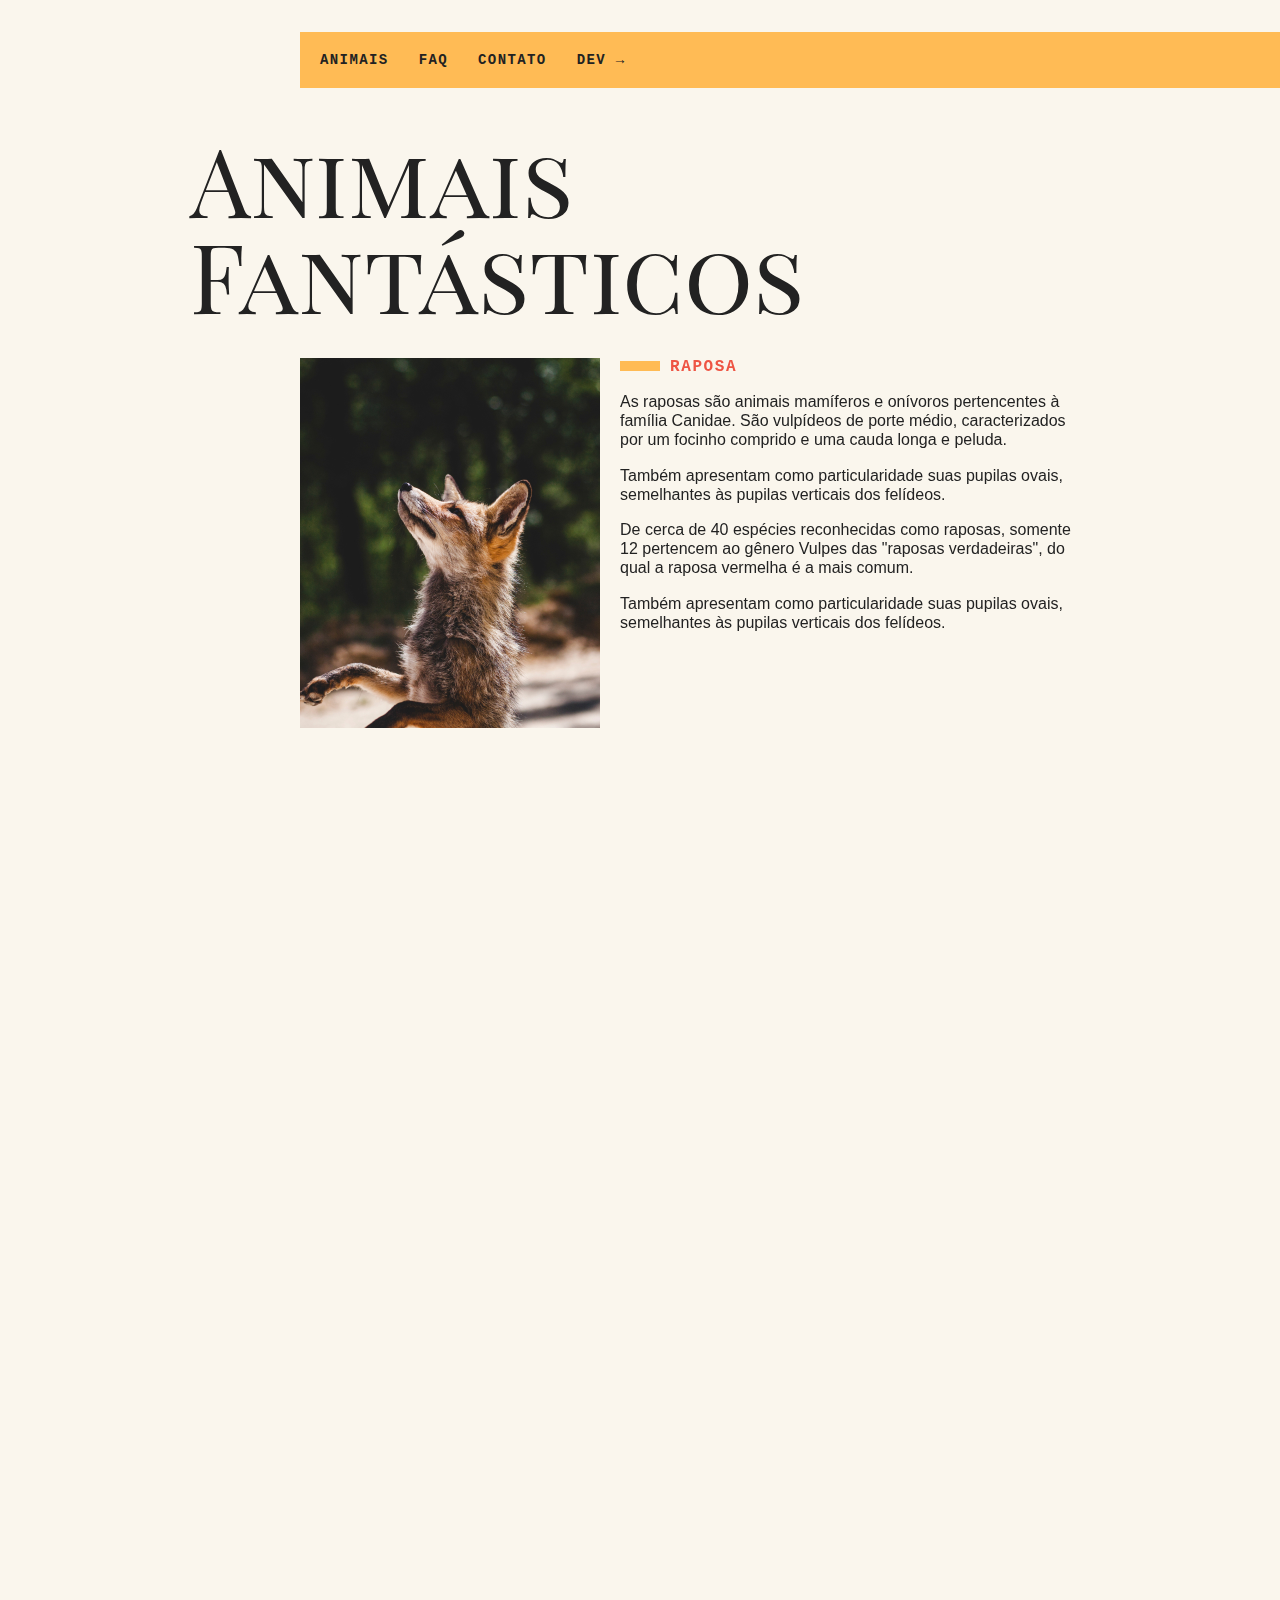
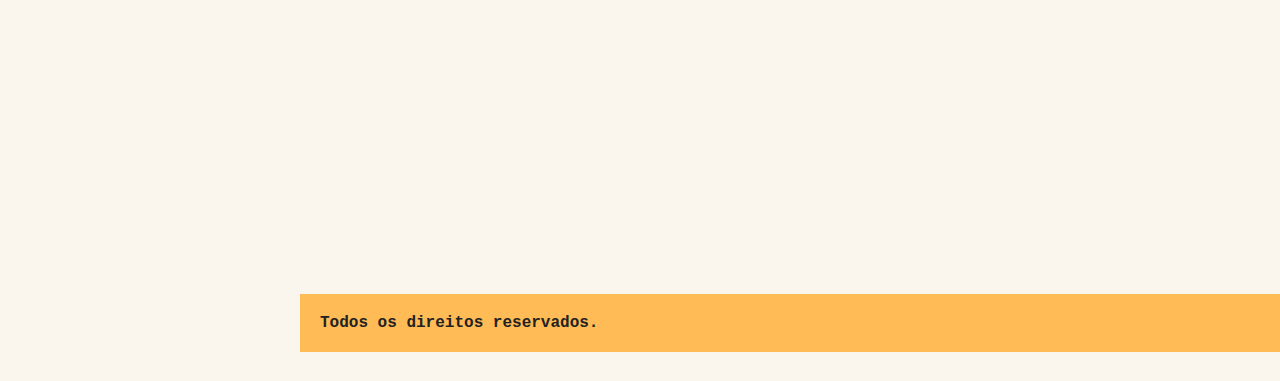
<file: dom-para-iniciantes/html-e-css-do-projeto/index.html>
<!DOCTYPE html>
<html>
<head>
  <meta charset="utf-8" />
  <meta http-equiv="X-UA-Compatible" content="IE=edge">
  <title>Animais Fantásticos</title>
  <meta name="viewport" content="width=device-width, initial-scale=1">
  <link href="https://fonts.googleapis.com/css?family=Playfair+Display+SC" rel="stylesheet">
  <script>document.documentElement.className += ' js';</script>
  <link rel="stylesheet" type="text/css" href="css/style.css" />
</head>
<body>
  <nav class="menu js-menu">
    <ul>
      <li><a href="#animais">Animais</a></li>
      <li><a href="#faq">Faq</a></li>
      <li><a href="#contato">Contato</a></li>
      <li><a href="https://github.com/LucasSantos27/JavaScriptCompleto">Dev →</a></li>
    </ul>
  </nav>
  <section class="grid-section animais js-scroll" id="animais">
    <h1 class="titulo">Animais Fantásticos</h1>
    <ul class="animais-lista js-tabmenu">
      <li>
        <img src="img/imagem1.jpg">
      </li>
      <li>
        <img src="img/imagem2.jpg">
      </li>
      <li>
        <img src="img/imagem3.jpg">
      </li>
      <li>
        <img src="img/imagem4.jpg">
      </li>
      <li>
        <img src="img/imagem5.jpg">
      </li>
      <li>
        <img src="img/imagem6.jpg">
      </li>
    </ul>
    <div class="animais-descricao js-tabcontent">
      <section>
        <h2>Raposa</h2>
        <p>As raposas são animais mamíferos e onívoros pertencentes à família Canidae. São vulpídeos de porte médio, caracterizados
          por um focinho comprido e uma cauda longa e peluda.</p>
        <p>Também apresentam como particularidade suas pupilas ovais, semelhantes às pupilas verticais dos felídeos.</p>
        <p>De cerca de 40 espécies reconhecidas como raposas, somente 12 pertencem ao gênero Vulpes das "raposas verdadeiras", do
          qual a raposa vermelha é a mais comum.</p>
        <p>Também apresentam como particularidade suas pupilas ovais, semelhantes às pupilas verticais dos felídeos.</p>
      </section>
      
      <section>
        <h2>Esquilo</h2>
        <p>As raposas são animais mamíferos e onívoros pertencentes à família Canidae. São vulpídeos de porte médio, caracterizados
          por um focinho comprido e uma cauda longa e peluda.</p>
        <p>Também apresentam como particularidade suas pupilas ovais, semelhantes às pupilas verticais dos felídeos.</p>
        <p>De cerca de 40 espécies reconhecidas como raposas, somente 12 pertencem ao gênero Vulpes das "raposas verdadeiras", do
          qual a raposa vermelha é a mais comum.</p>
        <p>Também apresentam como particularidade suas pupilas ovais, semelhantes às pupilas verticais dos felídeos.</p>
      </section>
      <section>
        <h2>Urso</h2>
        <p>As raposas são animais mamíferos e onívoros pertencentes à família Canidae. São vulpídeos de porte médio, caracterizados
          por um focinho comprido e uma cauda longa e peluda.</p>
        <p>Também apresentam como particularidade suas pupilas ovais, semelhantes às pupilas verticais dos felídeos.</p>
        <p>De cerca de 40 espécies reconhecidas como raposas, somente 12 pertencem ao gênero Vulpes das "raposas verdadeiras", do
          qual a raposa vermelha é a mais comum.</p>
        <p>Também apresentam como particularidade suas pupilas ovais, semelhantes às pupilas verticais dos felídeos.</p>
      </section>
      <section>
        <h2>Lobo</h2>
        <p>As raposas são animais mamíferos e onívoros pertencentes à família Canidae. São vulpídeos de porte médio, caracterizados
          por um focinho comprido e uma cauda longa e peluda.</p>
        <p>Também apresentam como particularidade suas pupilas ovais, semelhantes às pupilas verticais dos felídeos.</p>
        <p>De cerca de 40 espécies reconhecidas como raposas, somente 12 pertencem ao gênero Vulpes das "raposas verdadeiras", do
          qual a raposa vermelha é a mais comum.</p>
        <p>Também apresentam como particularidade suas pupilas ovais, semelhantes às pupilas verticais dos felídeos.</p>
      </section>
      <section>
        <h2>Macaco</h2>
        <p>As raposas são animais mamíferos e onívoros pertencentes à família Canidae. São vulpídeos de porte médio, caracterizados
          por um focinho comprido e uma cauda longa e peluda.</p>
        <p>Também apresentam como particularidade suas pupilas ovais, semelhantes às pupilas verticais dos felídeos.</p>
        <p>De cerca de 40 espécies reconhecidas como raposas, somente 12 pertencem ao gênero Vulpes das "raposas verdadeiras", do
          qual a raposa vermelha é a mais comum.</p>
        <p>Também apresentam como particularidade suas pupilas ovais, semelhantes às pupilas verticais dos felídeos.</p>
      </section>
      <section>
        <h2>Leão</h2>
        <p>As raposas são animais mamíferos e onívoros pertencentes à família Canidae. São vulpídeos de porte médio, caracterizados
          por um focinho comprido e uma cauda longa e peluda.</p>
        <p>Também apresentam como particularidade suas pupilas ovais, semelhantes às pupilas verticais dos felídeos.</p>
        <p>De cerca de 40 espécies reconhecidas como raposas, somente 12 pertencem ao gênero Vulpes das "raposas verdadeiras", do
          qual a raposa vermelha é a mais comum.</p>
        <p>Também apresentam como particularidade suas pupilas ovais, semelhantes às pupilas verticais dos felídeos.</p>
      </section>
    </div>
  </section>

  <section class="grid-section faq js-scroll" id="faq">
    <h1 class="titulo">FAQ</h1>
    <dl class="faq-lista js-accordion">
      <dt>Qual a idade dos animais?</dt>
      <dd>As raposas são animais mamíferos e onívoros pertencentes à família Canidae. São vulpídeos de porte médio, caracterizados por um focinho comprido e uma cauda longa e peluda.</dd>
      <dt>Eles são fantásticos?</dt>
      <dd>Também apresentam como particularidade suas pupilas ovais, semelhantes às pupilas verticais dos felídeos.</dd>
      <dt>Qual a diferença?</dt>
      <dd>As raposas são animais mamíferos e onívoros pertencentes à família Canidae. São vulpídeos de porte médio, caracterizados por um focinho comprido e uma cauda longa e peluda.</dd>
      <dt>Como proteger?</dt>
      <dd>Também apresentam como particularidade suas pupilas ovais, semelhantes às pupilas verticais dos felídeos.</dd>
    </dl>
  </section>

  <section class="grid-section contato js-scroll" id="contato">
    <h1 class="titulo">Contato</h1>
    <div class="mapa">
      <img src="img/mapa.png">
    </div>
    <ul class="dados">
      <li>contato@origamid.com</li>
      <li>+55 (21) 9999-9999</li>
      <li>Rua do Conde, nº 21</li>
      <li>Rio de Janeiro - RJ</li>
    </ul>
  </section>

  <footer class="copy">
    <p>Todos os direitos reservados.</p>
  </footer>
  <!-- Colocar na pasta da aula -->
  <script src="../animacao-ao-scroll/script.js"></script>  
</body>
</html>
</file>
<file: dom-para-iniciantes/html-e-css-do-projeto/css/style.css>
body,
h1,
h2,
ul,
li,
p,
dd,
dt,
dl {
  margin: 0px;
  padding: 0px;
}

img {
  display: block;
  max-width: 100%;
}

ul {
  list-style: none;
}

body {
  background: #faf6ed;
  color: #222;
  -webkit-font-smoothing: antialiased;
  display: grid;
  grid-template-columns: 1fr 120px minmax(300px, 800px) 1fr;
}

.menu {
  grid-column: 3 / 5;
  margin-top: 2rem;
  margin-bottom: 2rem;
  background: #fb5;
}

.menu ul {
  display: flex;
  flex-wrap: wrap;
  padding: 10px;
}

.menu li a {
  display: block;
  padding: 10px;
  margin-right: 10px;
  color: #222;
  text-decoration: none;
  font-family: "IBM Plex Mono", monospace;
  font-weight: bold;
  text-transform: uppercase;
  font-size: 0.875rem;
  letter-spacing: 0.1em;
}

.grid-section {
  grid-column: 2 / 4;
  width: 100%;
  box-sizing: border-box;
  padding: 10px;
  display: grid;
  grid-template-columns: 90px 300px 1fr;
  grid-gap: 20px;
  margin-bottom: 4rem;
}

.titulo {
  font-family: "Playfair Display SC", georgia;
  font-size: 6rem;
  line-height: 1;
  font-weight: 400;
  margin-bottom: 1rem;
  grid-column: 1 / 4;
}

.animais h2 {
  font-family: "IBM Plex Mono", monospace;
  font-size: 1rem;
  text-transform: uppercase;
  letter-spacing: 0.1em;
  margin-bottom: 1rem;
  color: #e54;
}

.animais h2::before {
  content: "";
  display: inline-block;
  width: 40px;
  height: 10px;
  margin-right: 10px;
  background: #fb5;
}

.animais p {
  font-family: Helvetica, Arial;
  line-height: 1.2;
  margin-bottom: 1rem;
}

.animais-lista {
  height: 370px;
  overflow-y: scroll;
  grid-column: 2;
}

.animais-lista li {
  cursor: pointer;
}

.animais-lista::-webkit-scrollbar {
  width: 18px;
}

.animais-lista::-webkit-scrollbar-thumb {
  background: #fb5;
  border-left: 4px solid #faf6ed;
  border-right: 4px solid #faf6ed;
}

.animais-lista::-webkit-scrollbar-track {
  background: #faf6ed;
}

.animais-descricao {
  grid-column: 3;
}

.animais-descricao section {
  margin-bottom: 3rem;
}

.faq-lista {
  grid-column: 2 / 4;
}

.faq-lista dt {
  font-family: "IBM Plex Mono", monospace;
  font-weight: bold;
  margin-top: 2rem;
  margin-bottom: 0.5rem;
  color: #e54;
  cursor: pointer;
}

.faq-lista dt::before {
  content: "";
  display: inline-block;
  width: 20px;
  height: 10px;
  margin-right: 10px;
  background: #fb5;
}

.faq-lista dd {
  font-family: Helvetica, Arial;
  margin-bottom: 0.5rem;
  margin-left: 30px;
}

.mapa {
  grid-column: 2;
}

.dados {
  grid-column: 3;
}

.dados li {
  margin-bottom: 1rem;
  font-family: Helvetica, Arial;
}

.dados li::before {
  content: "";
  display: inline-block;
  width: 20px;
  height: 10px;
  margin-right: 10px;
  background: #fb5;
}

.copy {
  grid-column: 3/5;
  margin-bottom: 2rem;
  background: #fb5;
}

.copy p {
  padding: 20px;
  font-family: "IBM Plex Mono", monospace;
  font-weight: bold;
}

@media (max-width: 700px) {
  body {
    grid-template-columns: 1fr;
  }
  .menu,
  .grid-section,
  .copy {
    grid-column: 1;
  }
  .grid-section {
    grid-template-columns: 100px 1fr;
    grid-gap: 10px;
  }
  .animais-lista {
    grid-column: 1;
  }
  .faq-lista,
  .dados,
  .mapa {
    grid-column: 1 / 3;
  }
  .grid-section h1 {
    font-size: 3rem;
  }
  .menu {
    margin-top: 0px;
  }
  .copy {
    margin-bottom: 0px;
  }
}

.js .js-tabcontent section {
  display: none;
}

.js-tabcontent section.ativo {
  display: block !important;
  animation: show 0.5s forwards;
}

@keyframes show {
  from {
    opacity: 0;
    transform: translate3d(-30px, 0, 0);
  }
  to {
    opacity: 1;
    transform: translate3d(0, 0, 0);
  }
}

.js .js-accordion dd {
  display: none;
}

.js-accordion dt::after {
  content: "⬎";
  margin-left: 10px;
}

.js-accordion dt.ativo::after {
  content: "⬏";
}

.js-accordion dd.ativo {
  display: block;
  animation: slideDown 0.5s forwards;
}

@keyframes slideDown {
  from {
    opacity: 0;
    max-height: 0;
  }
  to {
    max-height: 200px;
    opacity: 1;
  }
}

.js .js-scroll {
  opacity: 0;
  transform: translate3d(-30px, 0, 0);
  transition: 0.3s;
}

.js .js-scroll.ativo {
  opacity: 1;
  transform: translate3d(0, 0, 0);
  transition: 0.3s;
}
</file>
